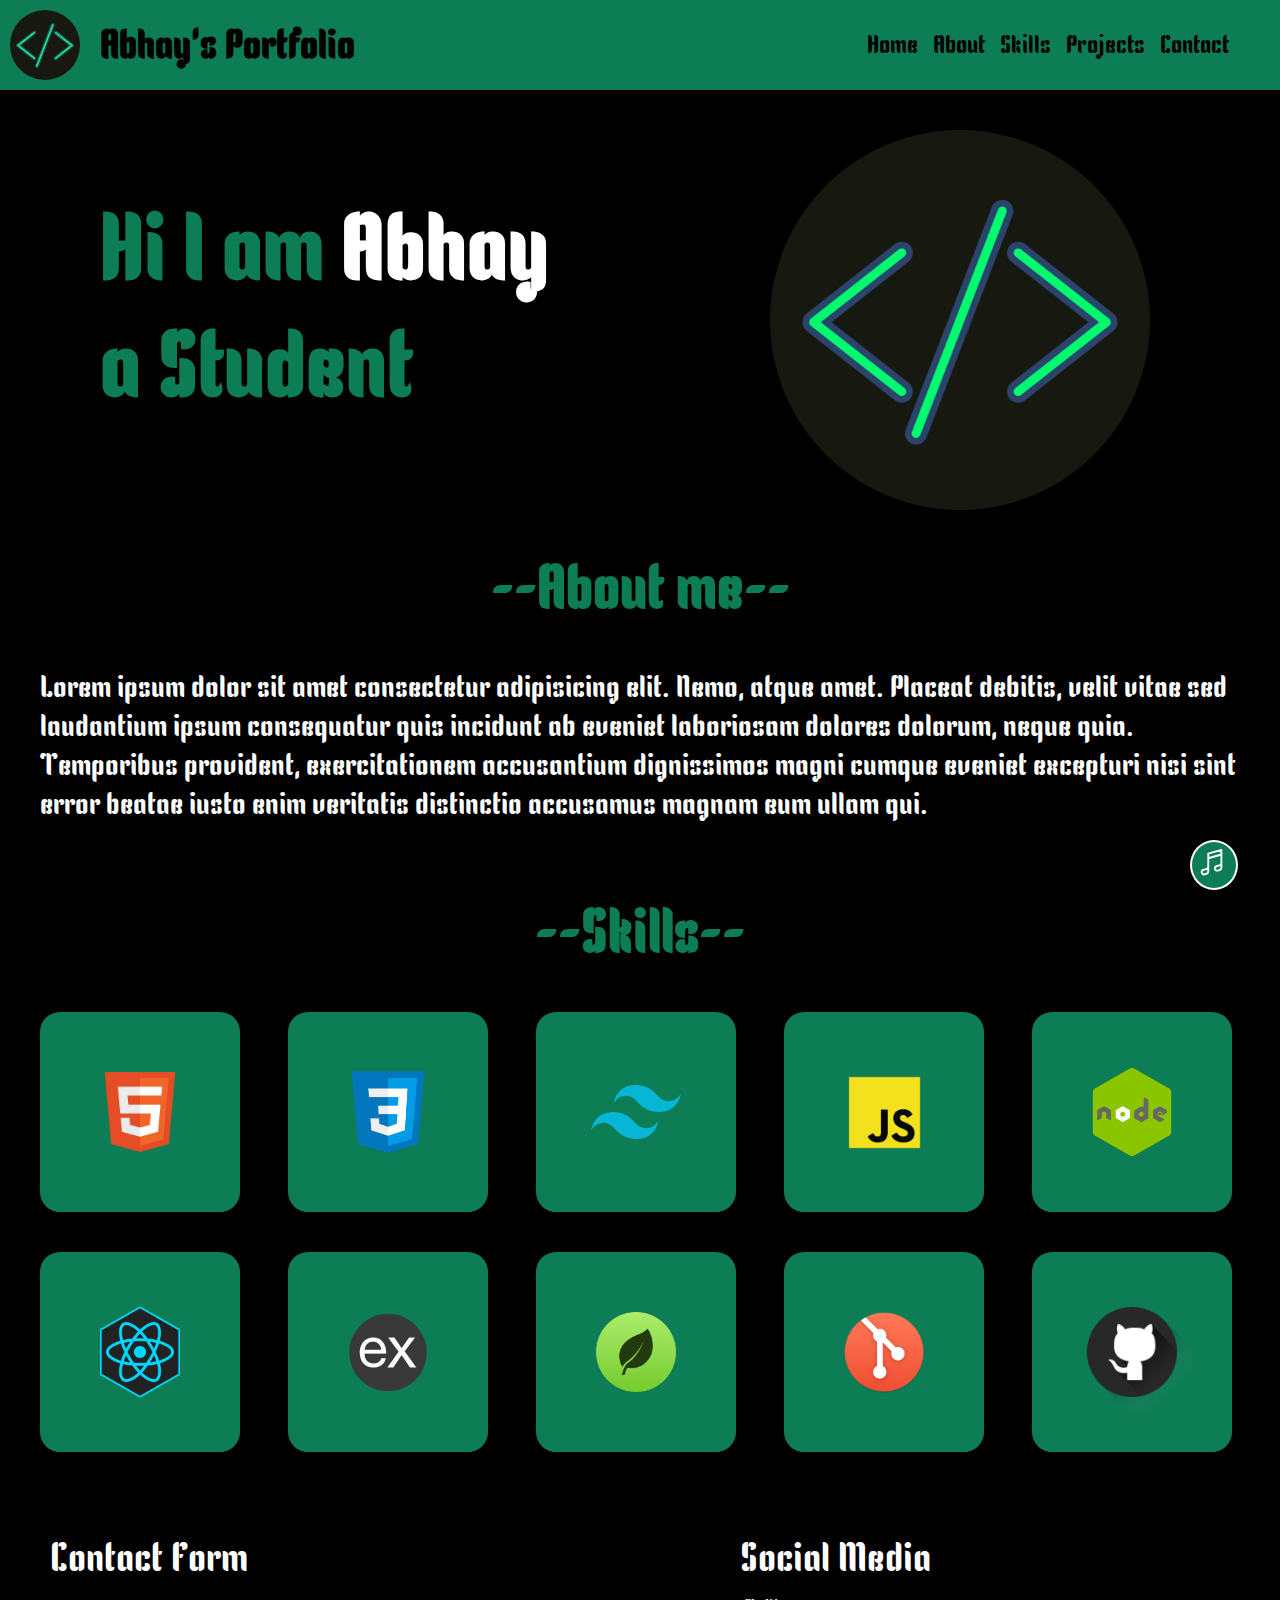
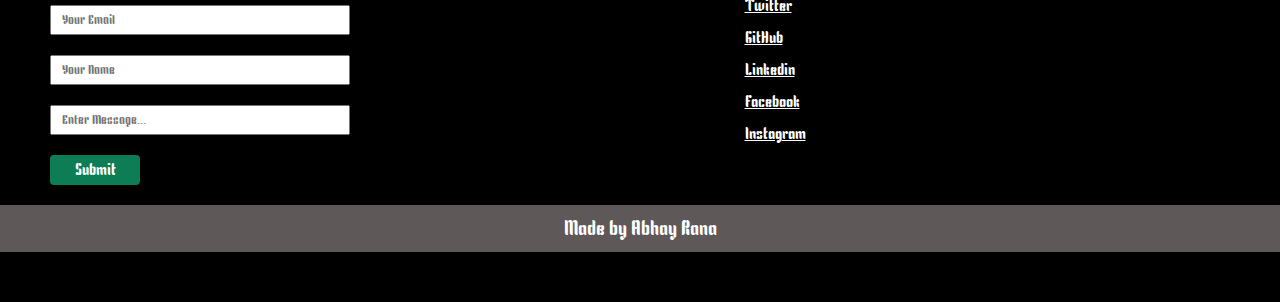
<file: index.html>
<!DOCTYPE html>
<html lang="en">
<head>
    <meta charset="UTF-8">
    <meta name="viewport" content="width=device-width, initial-scale=1.0">
    <link rel="stylesheet" href="styles.css">
    <title>My Portfolio</title>
</head>
<body>
    <div class="container">
        <!-- header -->        
        <div class="list header">
            <nav>
            <img src="./Images/logo.png">
            <span>Abhay's Portfolio</span>
            <ul>
                <li>Home</li>
                <li>About</li>
                <li>Skills</li>
                <li>Projects</li>
                <li>Contact</li>
            </ul>
            </nav>
        </div>
        <!-- intro -->
        <div class="list intro">
                <h1>Hi I am <span>Abhay</span><br>a Student</h1>
            <div class="intro-image">
                <img src="./Images/logo.png">
            </div>
        </div>
        <!-- description -->
        <div class="list description">
            <h1>--About me--</h1>
            <p>Lorem ipsum dolor sit amet consectetur adipisicing elit. Nemo, atque amet. Placeat debitis, velit vitae sed laudantium ipsum consequatur quis incidunt ab eveniet laboriosam dolores dolorum, neque quia. Temporibus provident, exercitationem accusantium dignissimos magni cumque eveniet excepturi nisi sint error beatae iusto enim veritatis distinctio accusamus magnam eum ullam qui.</p>
        </div>
        <!-- skills -->
        <div class=" list skills">
            <h1>--Skills--</h1>
            <div class="skill-set">
                <div class="skill">
                    <img src="./Images/html.webp" width="80px">
                </div>
                <div class="skill">
                    <img src="./Images/css.png" width="90px">
                </div>
                <div class="skill">
                    <img src="./Images/tailwind.svg" width="90px">
                </div>
                <div class="skill">
                    <img src="./Images/js.png" width="85px">
                </div>
                <div class="skill">
                    <img src="./Images/node js.png" width="80px">
                </div>
                <div class="skill">
                    <img src="./Images/react.png" width="80px">
                </div>
                <div class="skill">
                    <img src="./Images/express.png" width="150px">
                </div>
                <div class="skill">
                    <img src="./Images/mongo.png" width="80px">
                </div>
                <div class="skill">
                    <img src="./Images/git.png" width="90px">
                </div>
                <div class="skill">
                    <img src="./Images/github.png" width="120px">
                </div>
            </div>
        </div>
        <!-- footer -->
        <div class="list footer">
            <div class="contact">
                <form>
                    <span>Contact Form</span>
                    <input type="email" placeholder="Your Email" required>
                    <input type="text" placeholder="Your Name">
                    <input type="text" placeholder="Enter Message..." required>
                    <button>Submit</button>
                </form>
            </div>
            <!-- footer social media -->
            <div class="social-media">
                <span>Social Media</span>
                <a href="#">Twitter</a>
                <a href="#">GitHub</a>
                <a href="#">Linkedin</a>
                <a href="#">Facebook</a>
                <a href="#">Instagram</a>
            </div>
        </div>
        <!-- copyright -->
        <div class="list copyright">
            <span>Made by Abhay Rana</span>
        </div>
        <div id="musicBtn">
            <svg xmlns="http://www.w3.org/2000/svg" fill="none" viewBox="0 0 24 24" stroke-width="1.5" stroke="currentColor" class="w-6 h-6">
                <path stroke-linecap="round" stroke-linejoin="round" d="m9 9 10.5-3m0 6.553v3.75a2.25 2.25 0 0 1-1.632 2.163l-1.32.377a1.803 1.803 0 1 1-.99-3.467l2.31-.66a2.25 2.25 0 0 0 1.632-2.163Zm0 0V2.25L9 5.25v10.303m0 0v3.75a2.25 2.25 0 0 1-1.632 2.163l-1.32.377a1.803 1.803 0 0 1-.99-3.467l2.31-.66A2.25 2.25 0 0 0 9 15.553Z" />
              </svg>          
        </div>
    </div>
    <audio src="music/bgm.mp3" id="music"></audio>
<script src="script.js"></script>    
</body>
</html>
</file>
<file: styles.css>
@import url('https://fonts.googleapis.com/css2?family=Kenia&display=swap');
/* #084F36 */
/* #0D7D56 */

*{
    margin: 0;
    padding: 0;
    box-sizing: border-box;
    font-family: kenia;
    color: #fff;
}

.container{
    display: grid;
    grid-template-columns: 1fr;
    width: 100%;
    background-color: #000;
}

.list{
    background-color: #000;
}
/* MAin Content */
.header{
    background-color: #0D7D56;
}
nav{
    display: flex;
    align-items: center;
}
.header img{
    width: 70px;
    border-radius: 50%;
    margin-top: 10px;
    margin-left: 10px;
    margin-bottom: 10px;
}
.header span{
    color: #000;
    margin-left: 20px;
    font-size: 40px;
    font-weight: bold;
    cursor: pointer;
}
nav ul{
    list-style-type: none;
    display: flex;
    margin-left: 40%;
}
 nav ul li{
    color: #000;
    display: inline;
    list-style: none;
    font-size: 25px;
    margin-right: 15px;
    cursor: pointer;
}
/* Intro */
.intro{
    background-color: #000;
    display: grid;
    grid-template-columns: auto auto;
}
.intro h1{
    font-size: 90px;
    color: #0D7D56;
    margin-top: 15%;
    margin-left: 100px;
}
.intro span{
    color: #fff;
}
.intro img{
    width: 380px;
    border-radius: 50%;
    margin-top: 40px;
    margin-left: 90px;
    display: flex;
    justify-content: center;
    align-items: center;
}

/* description */
.description h1{
    margin-top: 40px;
    display: flex;
    justify-content: center;
    font-size: 60px;
    color: #0D7D56;
}
.description p{
    color: #fff;
    font-size: 30px;
    margin: 40px;
}

/* skills */
.skills h1{
    margin-top: 30px;
    display: flex;
    justify-content: center;
    font-size: 60px;
    color: #0D7D56;
    margin-bottom: 20px;
}
.skill-set{
    display: grid;
    grid-template-columns: auto auto auto auto auto;
    color: #fff;
    margin: 20px;
}
.skill{
    border-radius: 20px;
    color: #fff;
    width: 200px;
    height: 200px;
    background-color: #0D7D56;
    margin: 20px;
    display: flex;
    align-items: center;
    justify-content: center;
    transition: 0.5s;
}
.skill:hover{
    transform: translateY(-20px);
}
/* footer */
.footer{
    display: grid;
    grid-template-columns: auto auto;
    margin-top: 40px;
}
.contact{
    margin-left: 30px;
}
.contact form span{
    font-size: 2.5rem;
    margin-left: 20px;
}
.contact form input{
    display: flex;
    flex-direction: column;
    width: 300px;
    height: 30px;
    padding: 10px;
    margin: 20px;
    color: #000;
}
.contact button{
    width: 90px;
    height: 30px;
    margin-left: 20px;
    margin-bottom: 20px;
    background-color: #0D7D56;
    color: #fff;
    border: none;
    font-size: 1rem;
    border-radius: 4px;
    cursor: pointer;
}
/* footer social media */
.social-media span{
    font-size: 2.5rem;
    margin-left: 20px;
}
.social-media-icons{
    display: grid;
    grid-template-columns: auto auto;

}
.social-media a{
    display: flex;
    margin-left: 25px;
    margin-top: 10px;
    margin-bottom: 10px;
}
/* copyright */
.copyright{
    background-color: #5f5858;
}
.copyright span{
    color: white;
    display: flex;
    justify-content: center;
    margin: 10px;
    font-size: 20px;
}

#musicBtn svg{
    width: 40px;
    padding: 5px;
}

#musicBtn{
    margin-left: 93vw;
    background-color: #0D7D56;
    position: sticky;
    bottom: 10px;
    width: 48px;
    border: 2px solid white;
    border-radius: 50%;
    overflow: hidden;
}

/* Mobile Layout */



/* Mobile layout */
@media only screen and (max-width: 767px){
    .header span{
        font-size: 2rem;
    }
    .intro{
        display: grid;
        grid-template-columns: 1fr;
        width: 100%;
    }
    .intro h1{
        margin-left: 25px;
        font-size: 5rem;
    }
    .intro-image{
        display: flex;
        justify-content: center;
        align-items: center;
    }
    .intro img{
        width: 300px;
        margin-left: 0;
    }
    .header img{
        width: 50px;
    }
    .header ul{
        display: none;
    }

    .skill-set{
        display: grid;
        grid-template-columns: 1fr;
        display: flex;
        align-items: center;
        justify-content: center;
        flex-direction: column;
    }
    .skill{
        margin: 10px;
        display: flex;
        align-items: center;
        justify-content: center;
        transition: none;
        width: 300px;
    }
    .skill:hover{
        transform: none;
    }

    .footer{
        display: grid;
        grid-template-columns: auto;
    }

    .social-media span{
        display: flex;
        align-items: center;
        justify-content: center;
        margin-left: 0%;
    }

    .contact form span{
        display: flex;
        justify-content: center;
        align-items: center;
        margin-left: 0%;
    }
    .contact{
        margin-left: 0;
    }
    #musicBtn{
        margin-left: 80vw;
        bottom: 25px;
    }
}
</file>
